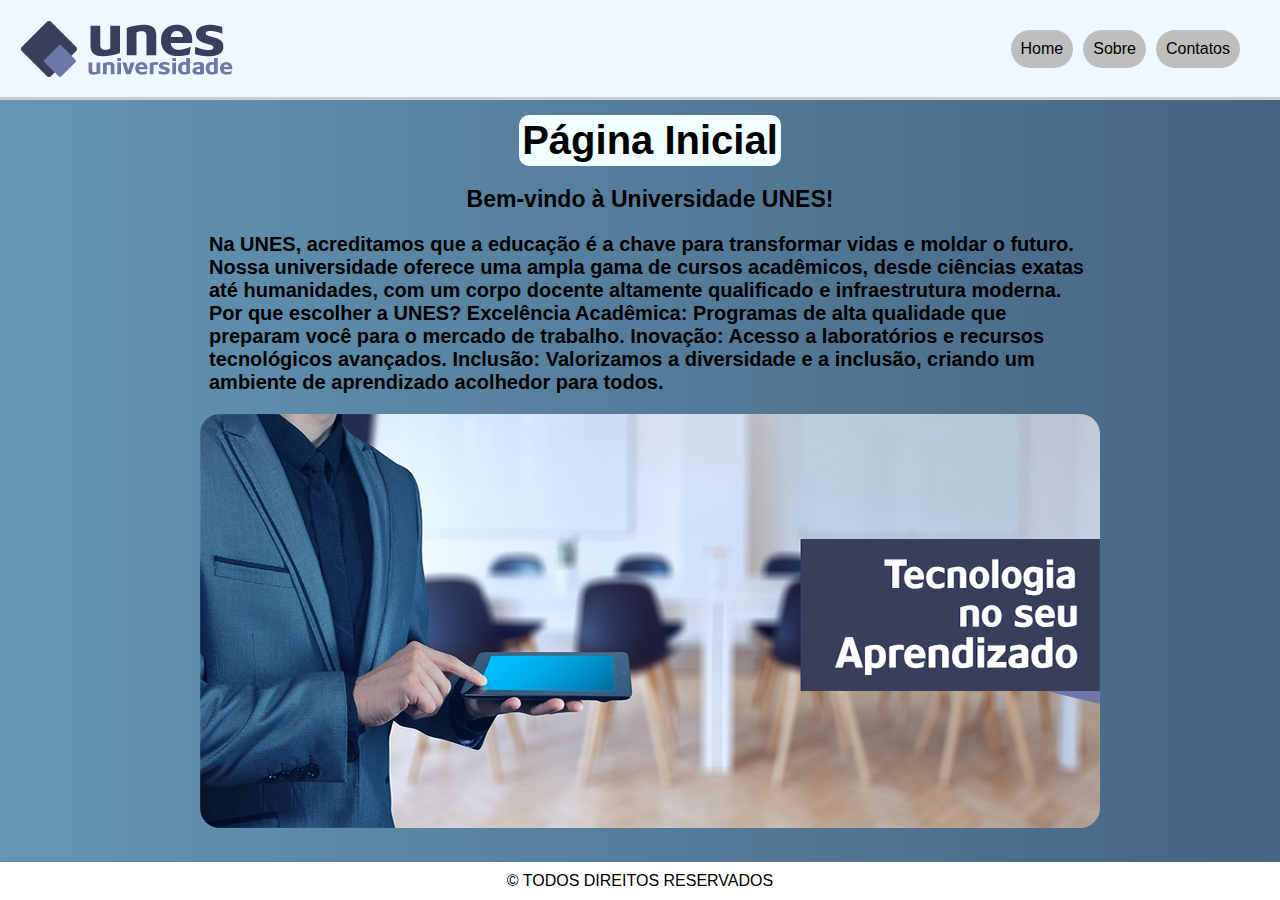
<file: Atividade 1.2/index.html>
<!DOCTYPE html>
<html lang="en">
<head>
    <link rel="stylesheet" href="style.css">
    <meta charset="UTF-8">
    <meta name="viewport" content="width=device-width, initial-scale=1.0">
    <title>Home</title>
</head>
<body>
    <header>
        <img src="logopg.png">
        <nav>
        <a class="botoesnav" href="index.html">Home</a>
        <a class="botoesnav" href="sobre.html">Sobre</a>
        <a class="botoesnav" href="contatos.html">Contatos</a>
        </nav>
    </header>
    <hr class="linhaheader">
    <main class="home">
        <section class="modulo titulo"><h1>Página Inicial</h1></section>
        <section class="modulo subtitulo"><b>Bem-vindo à Universidade UNES!</b></section>
        <section class="modulo texto">

            <b>Na UNES, acreditamos que a educação é a chave para transformar vidas e moldar o futuro. Nossa universidade oferece uma ampla gama de cursos acadêmicos, desde ciências exatas até humanidades, com um corpo docente altamente qualificado e infraestrutura moderna.
            
            Por que escolher a UNES?
            
            Excelência Acadêmica: Programas de alta qualidade que preparam você para o mercado de trabalho.
            Inovação: Acesso a laboratórios e recursos tecnológicos avançados.
            Inclusão: Valorizamos a diversidade e a inclusão, criando um ambiente de aprendizado acolhedor para todos.</b>
        </section>
        <img src="capa.png" class="imagemhome">
    </main>
    <footer>&copy; TODOS DIREITOS RESERVADOS</footer>
</body>
</html>
</file>
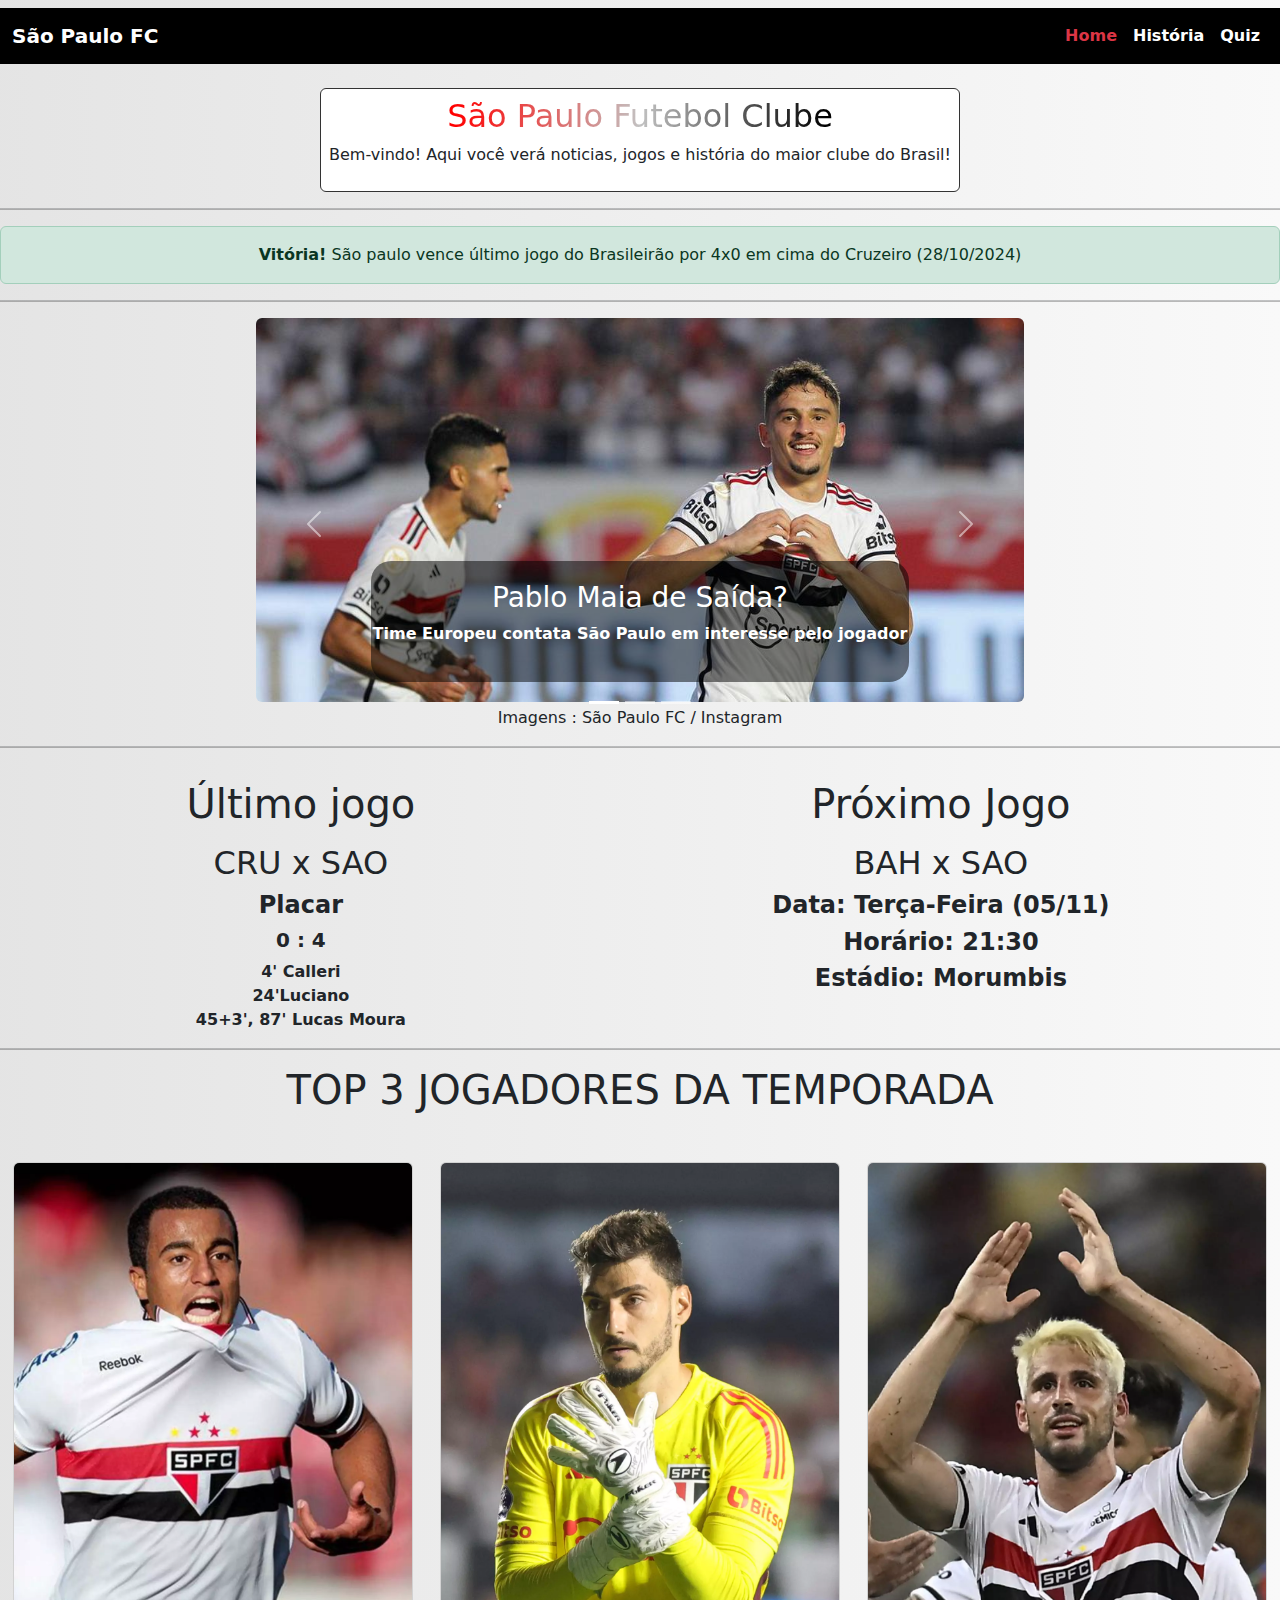
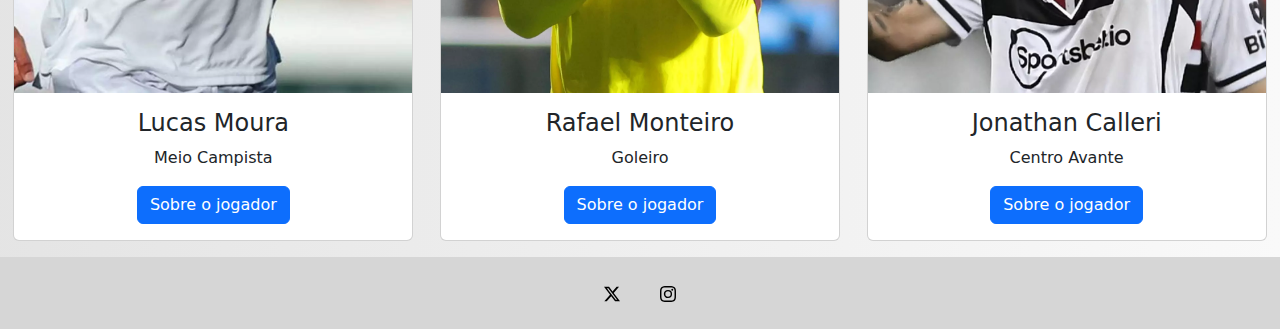
<file: Atividade 2.0/index.html>
<!DOCTYPE html>
<html lang="pt-br">
<head>
  <meta charset="UTF-8">
  <meta name="viewport" content="width=device-width, initial-scale=1.0">
  <title>Site Oficial do SPFC</title>
  <link rel="shortcut icon" href="download.jpg" type="image/x-icon">
  <link href="https://cdn.jsdelivr.net/npm/bootstrap@5/dist/css/bootstrap.min.css" rel="stylesheet">

  <style>
    body {
      background: linear-gradient(90deg, rgba(202, 202, 202, 0.5) 0%, rgba(243, 243, 243, 0.5) 100%);
    }

    nav {
      background-color: black;
      font-weight: 600;
    }

    .cent-main{
      display: flex;
      justify-content: center;
    }
    
    .content-flex{
    margin-top: 20px;
    display: flex;
    justify-content: space-around;
    }
    

    .carousel{
      width: 60%;
      margin: auto;
    }

    .carousel-caption{
      background-color: rgba(0,0,0,0.5);
      border-radius: 20px;
    }

    #footer{
      display: flex;
      justify-content: center;
      gap:40px
    }
    mark{
      background-color: rgb(184, 61, 61);
      border-radius: 2px;
      color: #fff;
    }

    .gradient {
  background: linear-gradient(90deg, rgba(255,0,0,0.5) 0%, rgba(255,255,255,1) 34%, rgba(0,0,0,0.5) 100%);
  background-clip: text;
  -webkit-text-fill-color: transparent; 
}

    .jogos-flex{
      display: flex;
      flex-direction: row;
      justify-content: space-around;
      
    }

   </style>
</head>
<body>

<!-- Barra de navegação responsiva -->
  <header>
    <nav class="navbar navbar-expand-md mt-2">
      <div class="container-fluid">
        <a class="navbar-brand text-white" href="index.html">São Paulo FC</a>
        <button class="navbar-toggler" type="button" data-bs-toggle="collapse" data-bs-target="#navbarNav" aria-controls="navbarNav" aria-expanded="false" aria-label="Toggle navigation">
          <span class="navbar-toggler-icon"></span>
        </button>
        
        <div class="collapse navbar-collapse justify-content-end" id="navbarNav">
          <ul class="navbar-nav">
            <li class="nav-item">
              <a class="nav-link active text-danger" aria-current="page" href="index.html">Home</a>
            </li>
            <li class="nav-item">
              <a class="nav-link text-white" href="historia.html">História</a>
            </li>
            <li class="nav-item">
              <a class="nav-link text-white" href="quiz/index.html" target="blank">Quiz</a>
            </li>
          </ul>
        </div>
        </div>
      </div>
    </nav>
  </header>
  
  <main>

    

<!-- Jumbotron -->

    <div class="cent-main">
    <div class="mt-4 p-2 rounded w-50 text-center" style="border: #333 1px solid; background-color: #ffffff;" >
      <h2 style="
      background: linear-gradient(90deg, rgba(255,0,0,1) 20%, rgb(194, 194, 194) 50%, rgba(0,0,0,1) 80%);
      -webkit-background-clip: text;
      background-clip: text;
      -webkit-text-fill-color: transparent;
    ">
      São Paulo Futebol Clube
    </h2>
    
      <p class="text-dark">Bem-vindo! Aqui você verá noticias, jogos e história do maior clube do Brasil!</p>
    </div>
    </div>
    
    <hr class="bg-black" style="height: 2px;"></hr>

    <!-- Alerta vitória/derrota -->

    <div class="alert alert-success text-center">
      <strong>Vitória!</strong> São paulo vence último jogo do Brasileirão por 4x0 em cima do Cruzeiro (28/10/2024)
    </div>
    <hr class="bg-black" style="height: 2px;"></hr>
<!-- Carrossel -->
<div id="demo" class="carousel slide" data-bs-ride="carousel">

  <!-- Indicadores -->
  <div class="carousel-indicators">
    <button type="button" data-bs-target="#demo" data-bs-slide-to="0" class="active"></button>
    <button type="button" data-bs-target="#demo" data-bs-slide-to="1"></button>
    <button type="button" data-bs-target="#demo" data-bs-slide-to="2"></button>
  </div>

  <!-- Itens do carrossel -->
  <div class="carousel-inner rounded">
    <div class="carousel-item active">
      <img src="imagens carrossel/pablomaia.jpg" alt="" class="d-block w-100">
      <div class="carousel-caption">
        <h3>Pablo Maia de Saída?</h3>
        <p><B>Time Europeu contata São Paulo em interesse pelo jogador</B></p>
      </div>
    </div>
    <div class="carousel-item">
      <img src="imagens carrossel/petros.jpg" alt="" class="d-block w-100">
      <div class="carousel-caption">
        <h3>Jogador de volta!</h3>
        <p><b>Após 5 meses fora, <mark>Petros</mark> retorna aos treinos</b></p>
      </div>
    </div>
    <div class="carousel-item">
      <img src="imagens carrossel/spfcruzeiro.jpg" alt="" class="d-block w-100">
      <div class="carousel-caption">
        <h3>Em busca da liderança!</h3>
        <p><b>São Paulo atropela a Raposa e segue <br> em busca do 1 lugar na tabela.</b></p>
      </div>
    </div>
  </div>
  <p class="text-center mt-1">Imagens : São Paulo FC / Instagram</p>
  <!-- Controle de esquerda e direita -->
  <button class="carousel-control-prev" type="button" data-bs-target="#demo" data-bs-slide="prev">
    <span class="carousel-control-prev-icon"></span>
  </button>
  <button class="carousel-control-next" type="button" data-bs-target="#demo" data-bs-slide="next">
    <span class="carousel-control-next-icon"></span>
  </button>
</div>


    <hr class="bg-black" style="height: 2px;"></hr>

    <div class="jogos-flex">
      <div class="text-center">
       <h1 class="m-3">Último jogo</h1>
       <h2 class="text-center">CRU x SAO</h2>
       <h4><b>Placar</b></h4>
       <h5><b>0 : 4</b></h5>
       <h><b>4' Calleri<br>24'Luciano<br>45+3', 87' Lucas Moura
       </b></h4>
      </div>
      <div class="text-center">
       <h1 class="m-3">Próximo Jogo</h1>
       <h2 class="text-center">BAH x SAO</h2>
       <h4><b>Data: Terça-Feira (05/11)</b></h4>
       <h4><b>Horário: 21:30</b></h4>
       <h4><b>Estádio: Morumbis</b></h4>
      </div>
    </div>
    <hr class="bg-black" style="height: 2px;"></hr>
    <!-- TOP JOGADORES TEMPORADA CARD -->

    <h1 class="text-center mt-3 mb-5">
      TOP 3 JOGADORES DA TEMPORADA
    </h1>
  
    <div class="content-flex">
    <div class="card" style="width:400px">
    <img class="card-img-top" src="imagens cards/1668489757-ejnxqzbzqvidpngbc4kl445xdy.webp" alt="Card image">
    <div class="card-body text-center">
      <h4 class="card-title">Lucas Moura</h4>
      <p class="card-text">Meio Campista</p>
      <a href="https://pt.wikipedia.org/wiki/Lucas_Moura" class="btn btn-primary">Sobre o jogador</a>
    </div>
  </div>
  <div class="card" style="width:400px">
    <img class="card-img-top" src="imagens cards/1616325299-53108167975e44fa0ff9bo.webp" alt="Card image">
    <div class="card-body text-center">
      <h4 class="card-title">Rafael Monteiro</h4>
      <p class="card-text">Goleiro</p>
      <a href="https://pt.wikipedia.org/wiki/Rafael_Pires_Monteiro" class="btn btn-primary">Sobre o jogador</a>
    </div>
  </div>
  <div class="card" style="width:400px">
    <img class="card-img-top" src="imagens cards/1014374011-fbl-bra-flamengo-saopaulo-2-1-2048x1365.webp" alt="Card image">
    <div class="card-body text-center">
      <h4 class="card-title">Jonathan Calleri</h4>
      <p class="card-text">Centro Avante</p>
      <a href="https://pt.wikipedia.org/wiki/Jonathan_Calleri" class="btn btn-primary">Sobre o jogador</a>
    </div>
  </div>
  </div>
</main>

<footer class="text-center p-4 text-white mt-3" style="background-color: rgb(214, 214, 214);">
<div id="footer">
  <a href="https://x.com/SaoPauloFC?ref_src=twsrc%5Egoogle%7Ctwcamp%5Eserp%7Ctwgr%5Eauthor" target="_blank"><img src="iconfooter/twitter-x.svg" alt=""></a>
 <a href="https://www.instagram.com/saopaulofc/" target="_blank"><img src="iconfooter/instagram.svg" alt=""></a>
</div>
</footer>


<script src="https://cdn.jsdelivr.net/npm/@popperjs/core@2.11.6/dist/umd/popper.min.js"></script>
<script src="https://cdn.jsdelivr.net/npm/bootstrap@5.3.0/dist/js/bootstrap.min.js"></script>
</body>
</html>
</file>
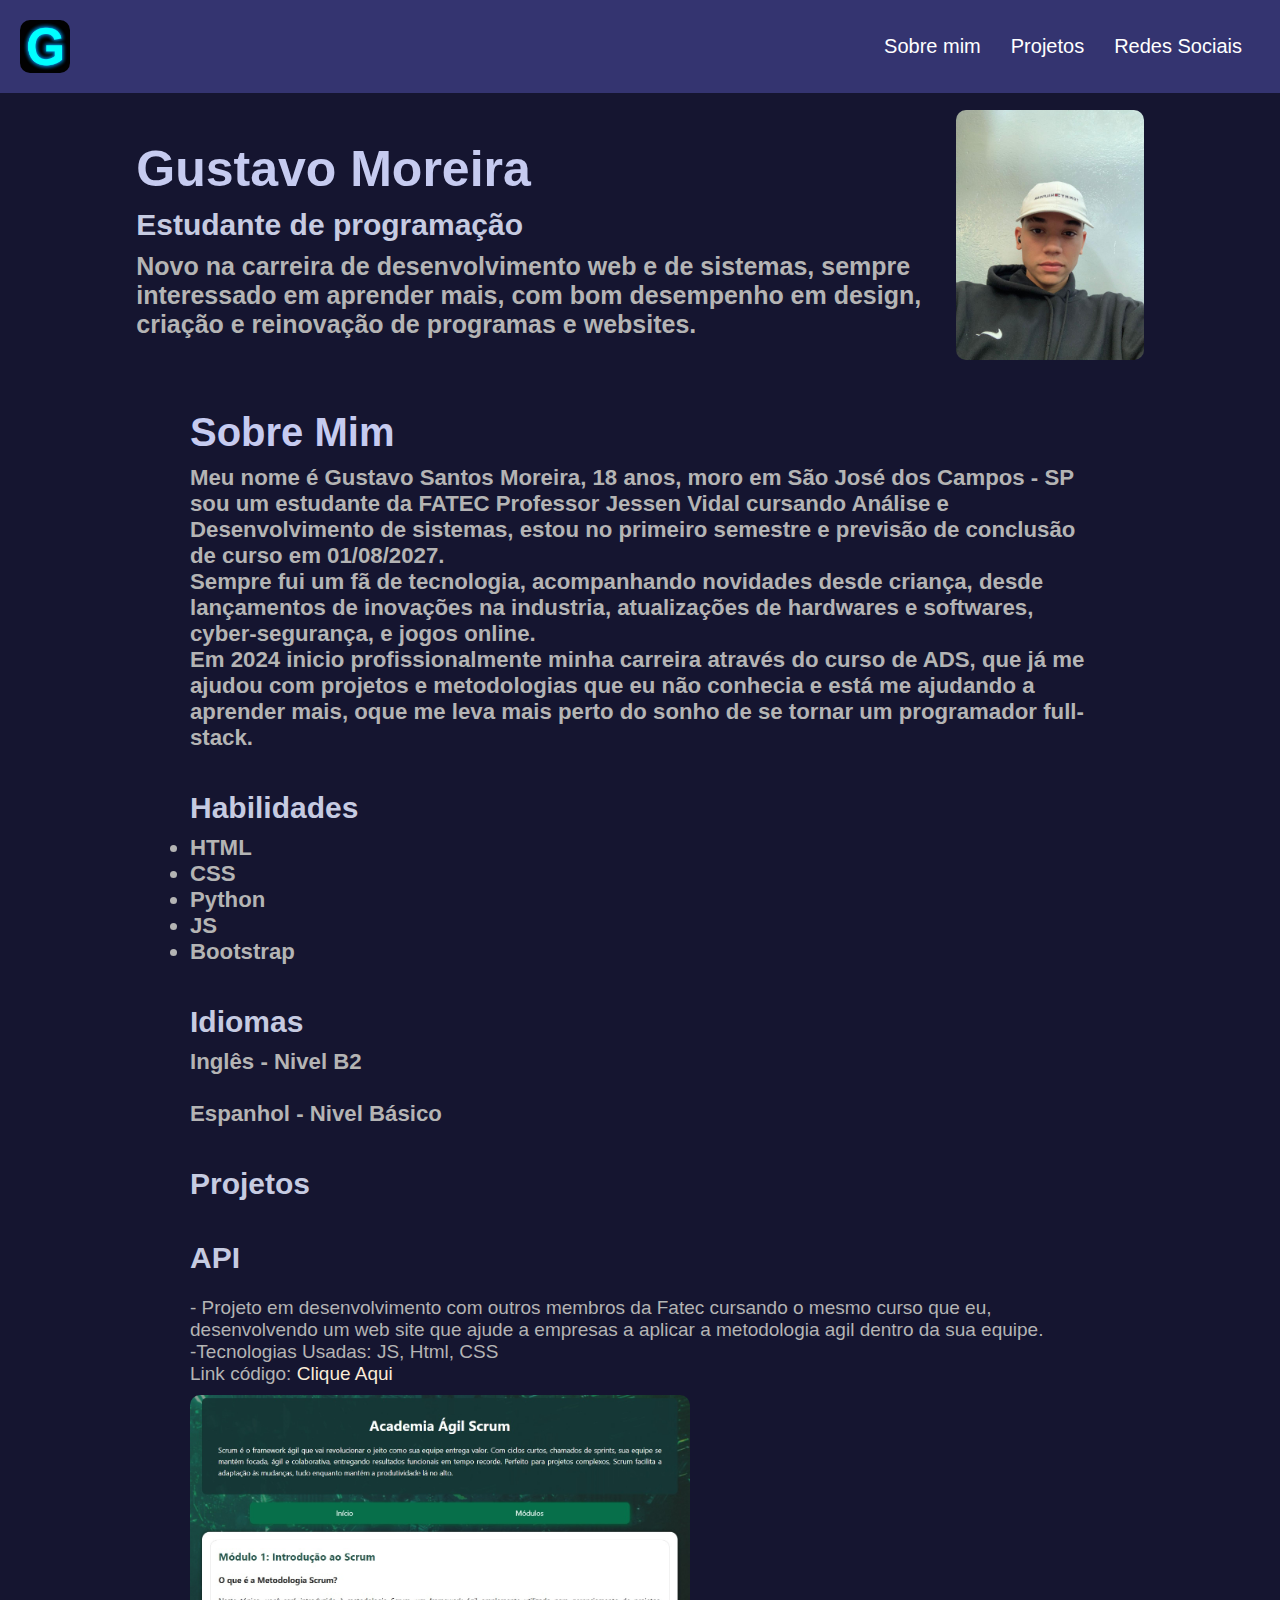
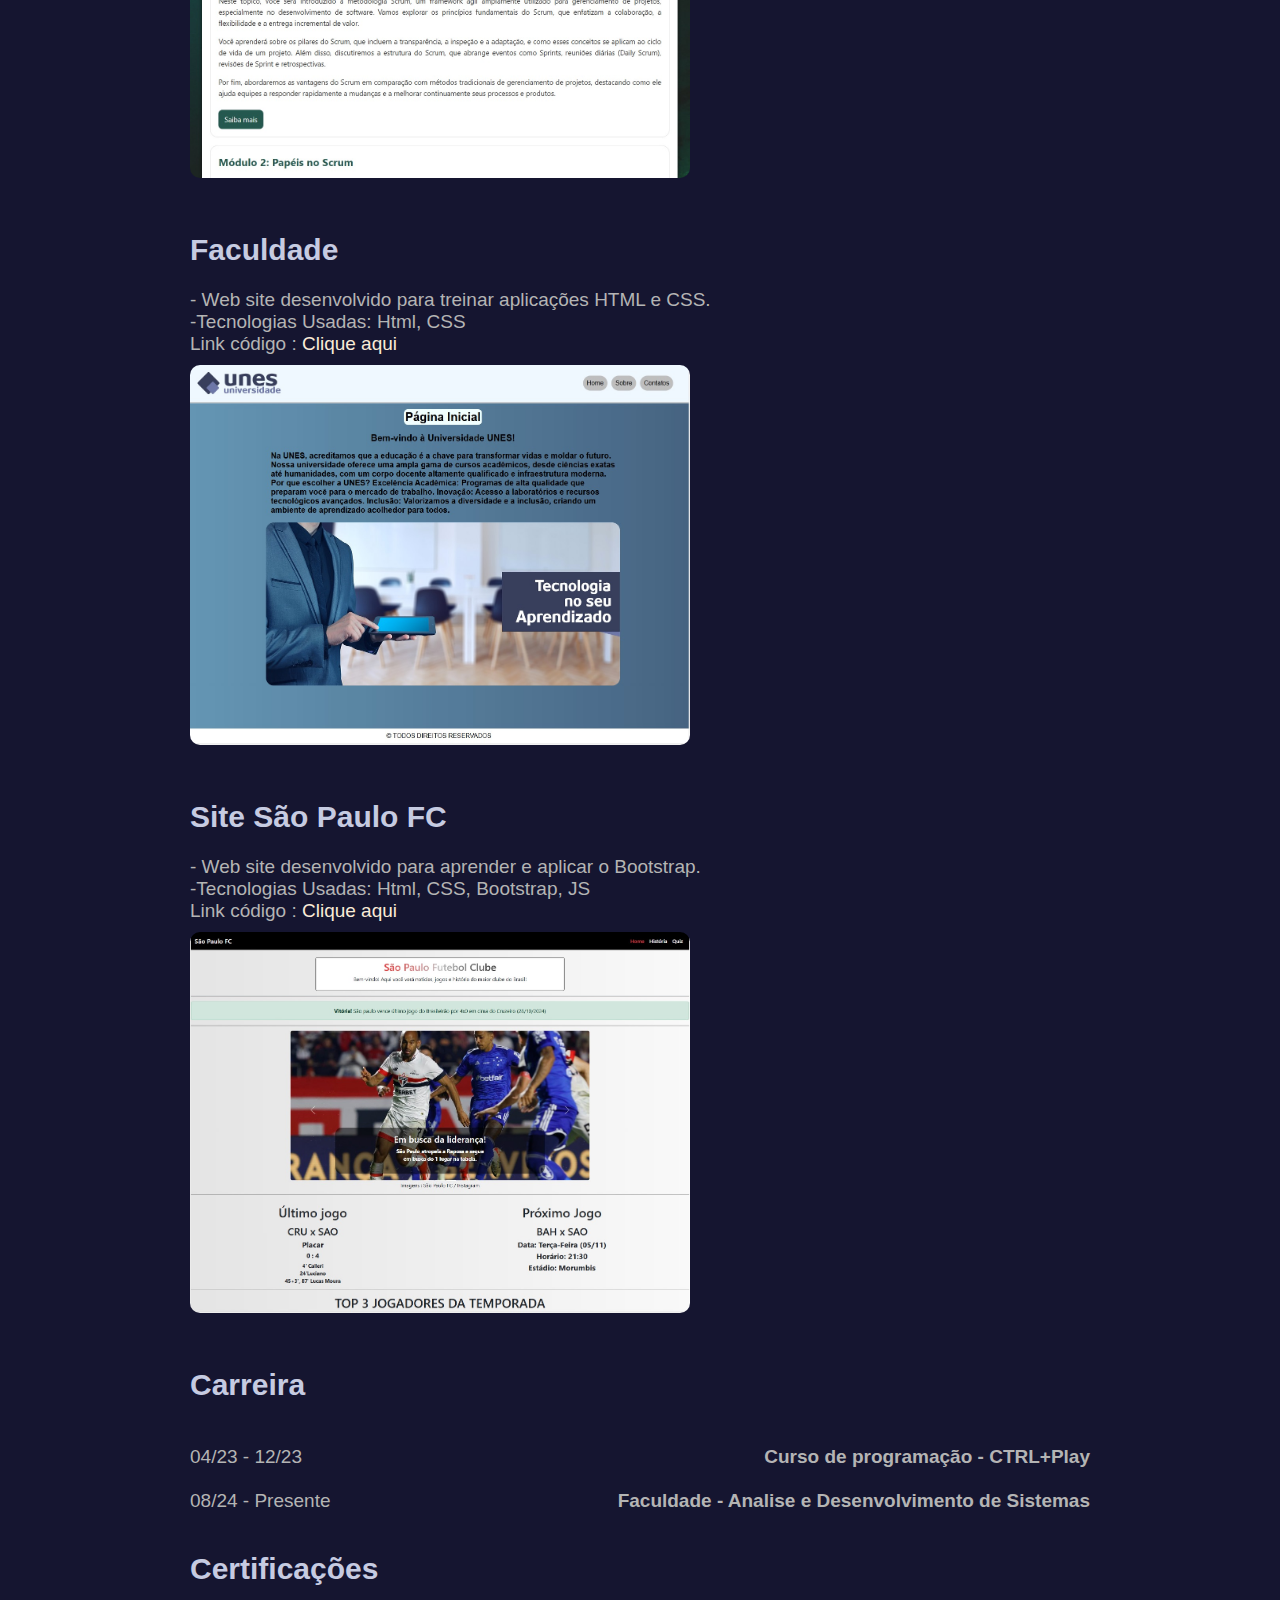
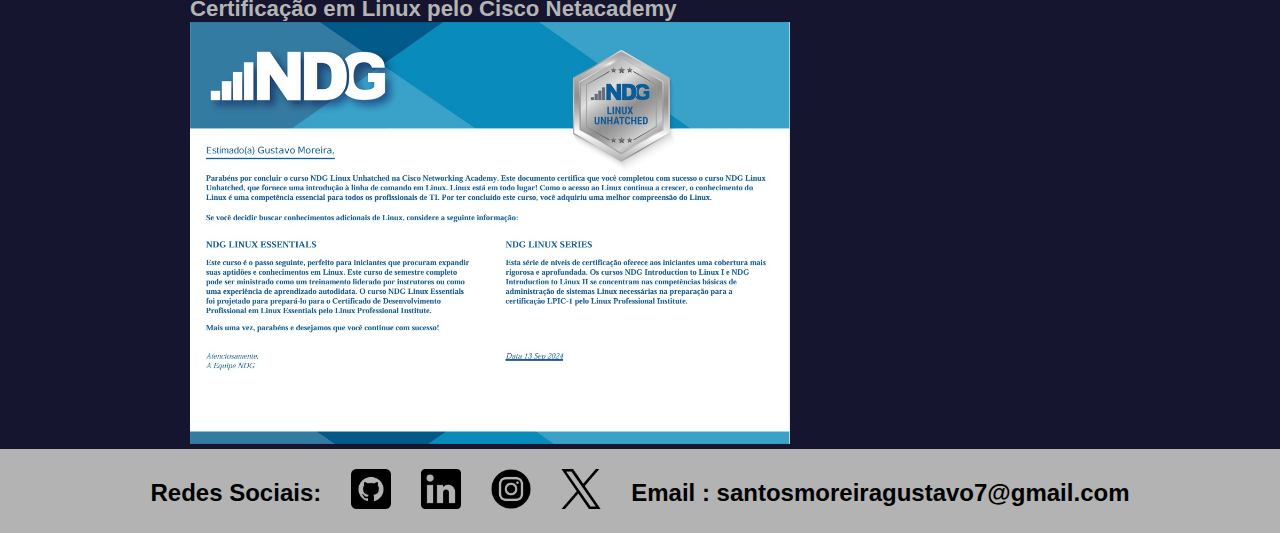
<file: Atividade 3.0/index.html>
<!DOCTYPE html>
<html lang="pt-br">
<head>
    <meta charset="UTF-8">
    <meta name="viewport" content="width=device-width, initial-scale=1.0">
    <title>Gustavo Moreira</title>
    <link rel="stylesheet" href="style.css">
    <link rel="shortcut icon" href="G.jpg" type="image/x-icon">
</head>
<body>
   <header>

    <nav> 
        <img src="G.jpg" alt="" class="g">
        <ul>
            
            <li><a href="#sobreee">Sobre mim</a></li>
            <li><a href="#project">Projetos</a></li>        
            <li><a href="#contacts">Redes Sociais</a></li>
        </ul>
    </nav>
   </header>
   <main>
    <div class="eu">
      <div class="apr">
        <h1>Gustavo Moreira</h1>
        <h2 id="sobreee">Estudante de programação</h2>
        <h3>Novo na carreira de desenvolvimento web e de sistemas, sempre interessado em aprender mais, com bom desempenho em design, criação e reinovação de programas e websites.</h3>
      </div>
      <img class="foto" src="Eu.jpg" alt="">
    </div>

    <section class="sobremim">
        <h1> Sobre Mim </h1>
        <h3>Meu nome é Gustavo Santos Moreira, 18 anos, moro em São José dos Campos - SP sou um estudante da FATEC Professor Jessen Vidal cursando Análise e Desenvolvimento de sistemas, estou no primeiro semestre e previsão de conclusão de curso em 01/08/2027.<br>
        Sempre fui um fã de tecnologia, acompanhando novidades desde criança, desde lançamentos de inovações na industria, atualizações de hardwares e softwares, cyber-segurança, e jogos online.<br>
        Em 2024 inicio profissionalmente minha carreira através do curso de ADS, que já me ajudou com projetos e metodologias que eu não conhecia e está me ajudando a aprender mais, oque me leva mais perto do sonho de se tornar um programador full-stack.
        </h2>
        <h2>Habilidades</h2>
        <h3>
        <ul>
            <li>HTML</li>
            <li>CSS</li>
            <li>Python</li>
            <li>JS</li>
            <li>Bootstrap</li>
        </ul>
        </h3>
        <h2 id="project">Idiomas</h2>
        <h3>
            Inglês - Nivel B2 <br><br>
            Espanhol - Nivel Básico
        </h3>

        <section class="Projetos">
        <h2>Projetos</h2>
        <h3>
            <h2>API</h2><br> - Projeto em desenvolvimento com outros membros da Fatec cursando o mesmo curso que eu, desenvolvendo um web site que ajude a empresas a aplicar a metodologia agil dentro da sua equipe.<br>
            -Tecnologias Usadas: JS, Html, CSS<br>
            Link código: <a class="link" href="https://github.com/Omega-Tech-API/API" target="_blank">Clique Aqui</a><br>
            <img class="fotos" src="apift.jpg" alt="">
        </h3>
        <h3>
            <h2>Faculdade</h2><br> - Web site desenvolvido para treinar aplicações HTML e CSS.<br>
            -Tecnologias Usadas: Html, CSS<br>
            Link código : <a href="https://github.com/MoreiraGu/Atividade-Jean/tree/main/Atividade%201.2" class="link" target="_blank">Clique aqui</a><br>
            <img class="fotos" src="atvdd1ft.jpg" alt="">
        </h3>
        <h3>
            <h2>Site São Paulo FC</h2><br> - Web site desenvolvido para aprender e aplicar o Bootstrap.<br>
            -Tecnologias Usadas: Html, CSS, Bootstrap, JS<br>
            Link código : <a href="https://github.com/MoreiraGu/Atividade-Jean/tree/main/Atividade%202.0" class="link" target="_blank">Clique aqui</a><br>
            <img class="fotos" src="atvdd2ft.jpg" alt="">
        </h3> 

   
        </section>
        <h2>Carreira</h2>
        <br><Br><div id="ldt">
          <p>04/23 - 12/23</p>
          <h4>Curso de programação - CTRL+Play</h4>
        </div><br>
        <div id="ldt">
          <p>08/24 - Presente</p>
          <h4>Faculdade - Analise e Desenvolvimento de Sistemas</h4>
        </div>
        <h2>Certificações</h2>

        <h3>Certificação em Linux pelo Cisco Netacademy</h3>
        <img src="linux.jpg" class="linux" alt="">

   </main>
   <footer id="contacts" class="contatos">
    <h2>Redes Sociais:</h2>
    <a href="https://github.com/MoreiraGu" target="_blank"><img src="github.png" alt=""></a>
    <a href="https://www.linkedin.com/in/gustavo-moreira-43120027b/" target="_blank"><img src="linkedin.png" alt=""></a>
    <a href="https://www.instagram.com/ootaldomoreira/" target="_blank"><img src="insta.png" alt=""></a>
    <a href="https://x.com/otaldogugu__" target="_blank"><img src="tt.png" alt=""></a>
    <h2>Email : santosmoreiragustavo7@gmail.com</h2>
</body>
</html>
</file>
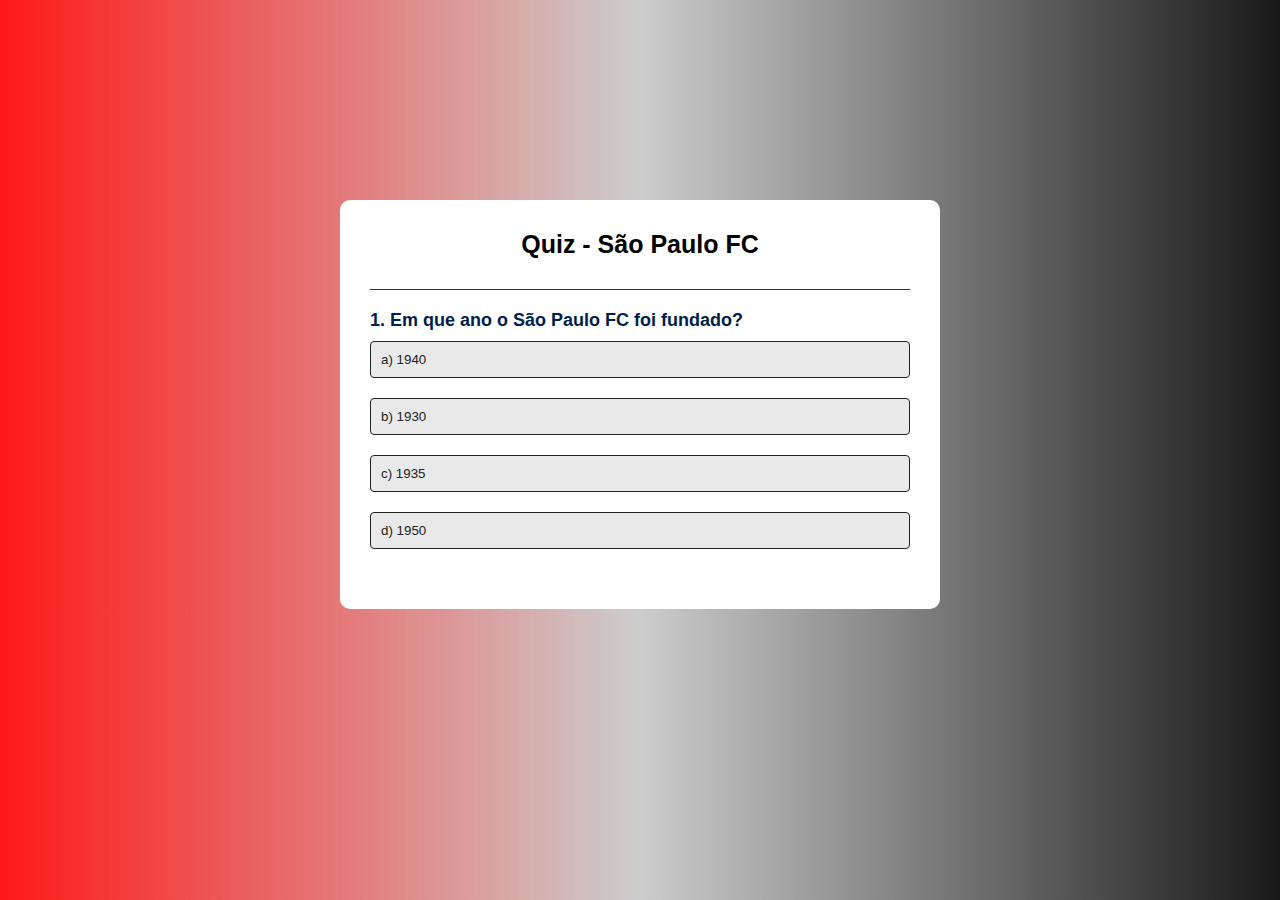
<file: Atividade 2.0/Quiz/index.html>
<!DOCTYPE html>
<html lang="en">
<head>
    <meta charset="UTF-8">
    <meta name="viewport" content="width=device-width, initial-scale=1.0">
    <link rel="stylesheet" href="style.css">
    <link rel="shortcut icon" href="favicon.jpg" type="image/x-icon">
    <title>Quiz - São Paulo FC</title>
</head>
<body>
    <div class="app">
        <h1>Quiz - São Paulo FC </h1>
        <div class="quiz">
            <h2 id="question">Question goes here</h2>
            <div id="answer-buttons">
                <button class="btn">Answer 1</button>
                <button class="btn">Answer 2</button>
                <button class="btn">Answer 3</button>
                <button class="btn">Answer 4</button>
            </div>
            <button id="next-btn">Next</button>
        </div>
    </div>
<script src="script.js"></script>
</body>
</html>
</file>
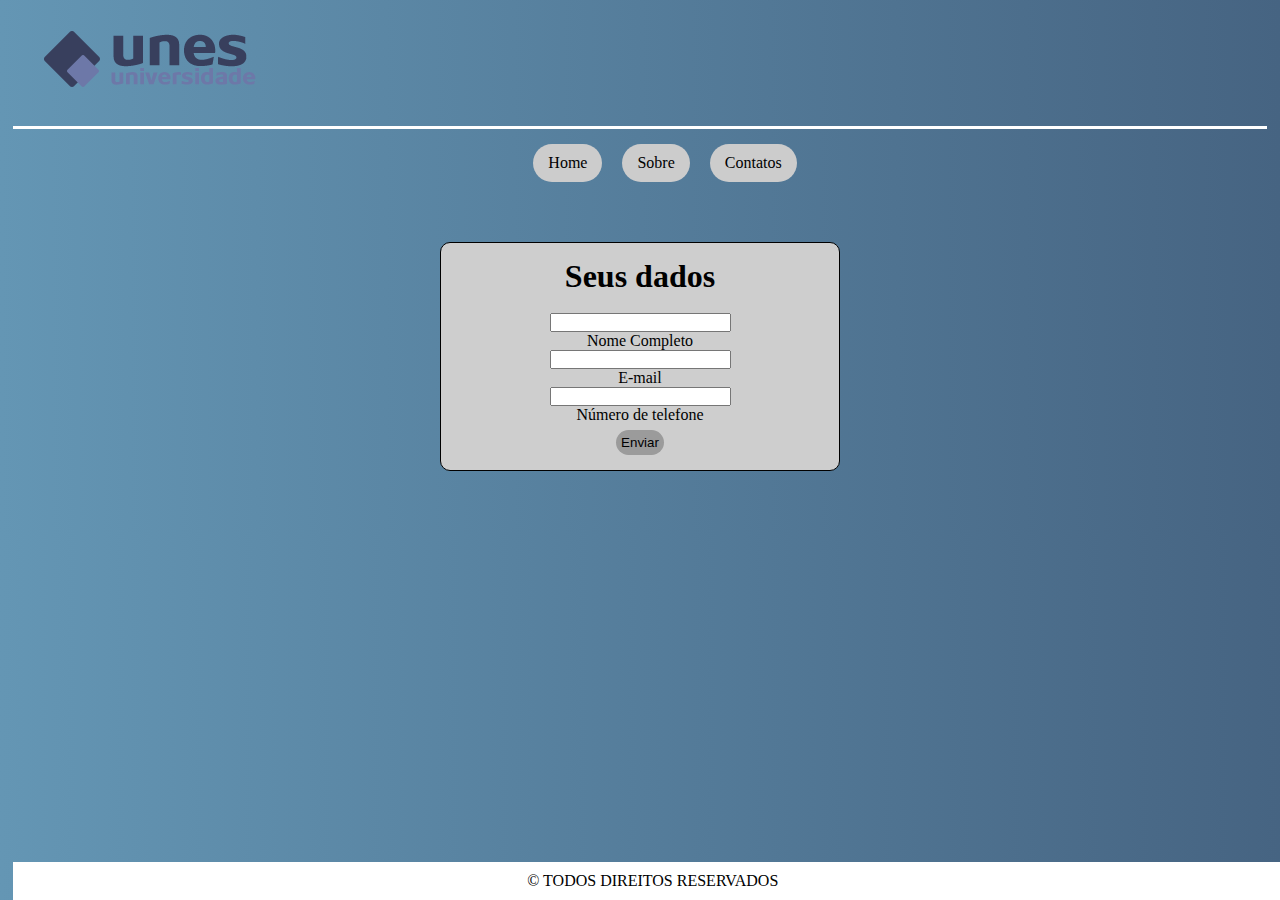
<file: Atividade 1.1/contatos.html>
<!DOCTYPE html>
<html lang="pt-br">
<head>
    <meta charset="UTF-8">
    <meta name="viewport" content="width=device-width, initial-scale=1.0">
    <link rel="icon" href="logo (1).ico">
    <link rel="stylesheet" href="style.css">
    <title>Contatos</title>
</head>
<body>
    <img class="imga" src="logopg.png">
    <hr class="linha">
    <nav>
        <ul>
         <li><a href="home.html">Home</a></li>
         <li><a href="sobre.html">Sobre</a></li>
         <li><a href="contatos.html">Contatos</a></li>
        </ul>
    </nav>
    <section id="bla">
        <h1>Seus dados</h1>
        <Br>
      <input type="text">Nome Completo</input>
      <input type="text">E-mail</input>
      <input type="text">Número de telefone</input>
      <button>Enviar</button>
    </section>
        <footer>&copy; TODOS DIREITOS RESERVADOS</footer>
    
</body>
</html>
</file>
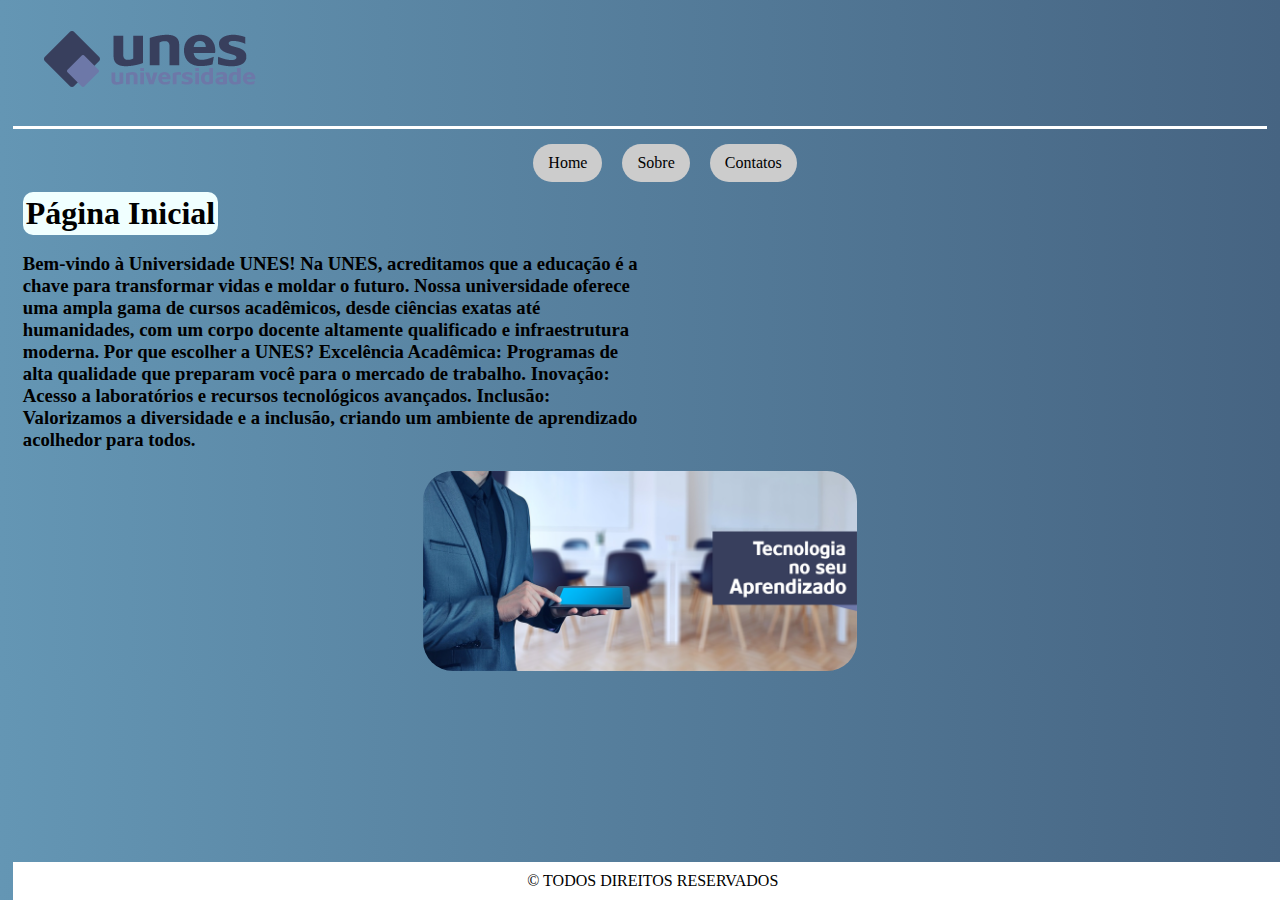
<file: Atividade 1.1/home.html>
<!DOCTYPE html>
<html lang="pt-br">
<head>
    <meta charset="UTF-8">
    <meta name="viewport" content="width=device-width, initial-scale=1.0">
    <link rel="icon" href="logo (1).ico">
    <link rel="stylesheet" href="style.css">
    <title>Home</title>
</head>
<body>
    <img class="imga" src="logopg.png">
    <hr class="linha">
    <nav>
        <ul>
         <li><a href="home.html">Home</a></li>
         <li><a href="sobre.html">Sobre</a></li>
         <li><a href="contatos.html">Contatos</a></li>
        </ul>
    </nav>
    <div class="text">
    <h1 class="th1">Página Inicial</h1>
    <br><br>
    <h3>
        Bem-vindo à Universidade UNES!

Na UNES, acreditamos que a educação é a chave para transformar vidas e moldar o futuro. Nossa universidade oferece uma ampla gama de cursos acadêmicos, desde ciências exatas até humanidades, com um corpo docente altamente qualificado e infraestrutura moderna.

Por que escolher a UNES?

Excelência Acadêmica: Programas de alta qualidade que preparam você para o mercado de trabalho.
Inovação: Acesso a laboratórios e recursos tecnológicos avançados.
Inclusão: Valorizamos a diversidade e a inclusão, criando um ambiente de aprendizado acolhedor para todos.
    </h3>
    </div>
    <div class="tec"><img style="border-radius: 30px;" src="capa.png"></div>
        <footer>&copy; TODOS DIREITOS RESERVADOS</footer>

</body>
</html>
</file>
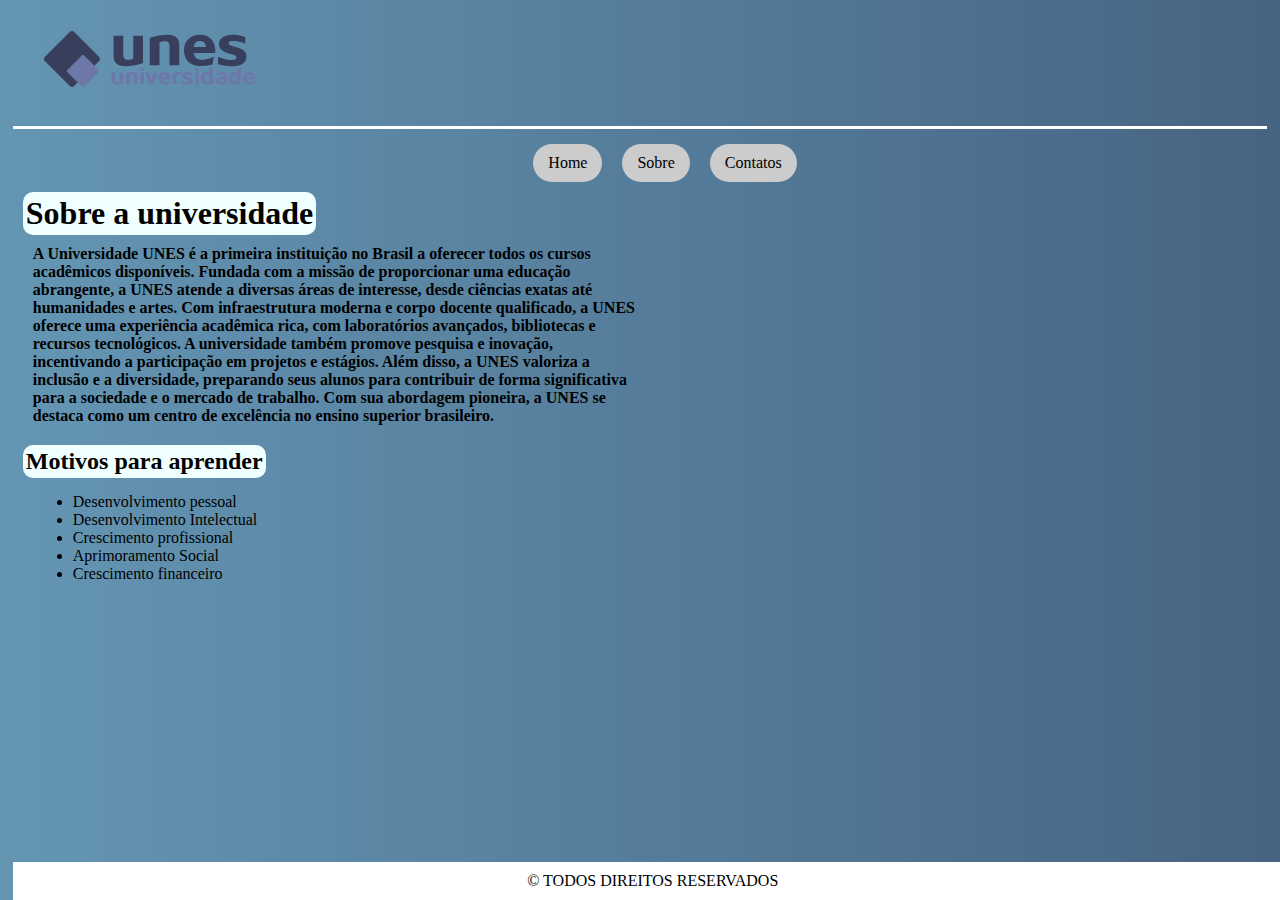
<file: Atividade 1.1/sobre.html>
<!DOCTYPE html>
<html lang="pt-br">
<head>
    <meta charset="UTF-8">
    <meta name="viewport" content="width=device-width, initial-scale=1.0">
    <link rel="icon" href="logo (1).ico">
    <link rel="stylesheet" href="style.css">
    <title>Sobre</title>
</head>
<body>
    <img class="imga" src="logopg.png">
    <hr class="linha">
    <nav>
        <ul>
         <li><a href="home.html">Home</a></li>
         <li><a href="sobre.html">Sobre</a></li>
         <li><a href="contatos.html">Contatos</a></li>
        </ul>
    </nav>
    <div class="text">
    <h1 class="th1">Sobre a universidade</h1>
    <h4 class="sobre">A Universidade UNES é a primeira instituição no Brasil a oferecer todos os cursos acadêmicos disponíveis. Fundada com a missão de proporcionar uma educação abrangente, a UNES atende a diversas áreas de interesse, desde ciências exatas até humanidades e artes.

        Com infraestrutura moderna e corpo docente qualificado, a UNES oferece uma experiência acadêmica rica, com laboratórios avançados, bibliotecas e recursos tecnológicos. A universidade também promove pesquisa e inovação, incentivando a participação em projetos e estágios.
        
        Além disso, a UNES valoriza a inclusão e a diversidade, preparando seus alunos para contribuir de forma significativa para a sociedade e o mercado de trabalho. Com sua abordagem pioneira, a UNES se destaca como um centro de excelência no ensino superior brasileiro.</h4>

    <h2 class="h2home">Motivos para aprender</h2>
    <ul>
        <li>Desenvolvimento pessoal</li>
        <li>Desenvolvimento Intelectual</li>
        <li>Crescimento profissional</li>
        <li>Aprimoramento Social</li>
        <li>Crescimento financeiro</li>
    </ul>
    </div>

        <footer>&copy; TODOS DIREITOS RESERVADOS</footer>

</body>
</html>
</file>
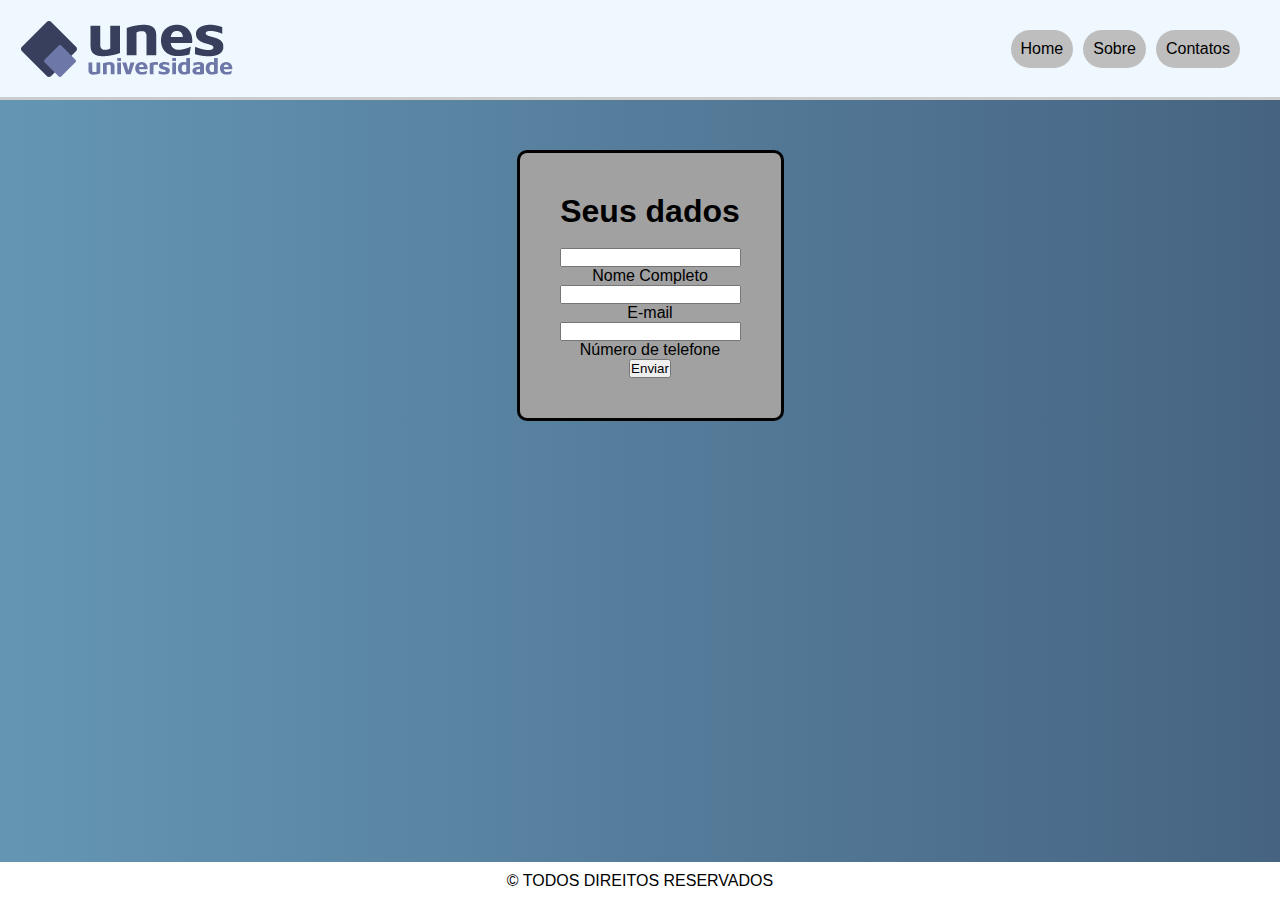
<file: Atividade 1.2/contatos.html>
<!DOCTYPE html>
<html lang="en">
<head>
    <link rel="stylesheet" href="style.css">
    <meta charset="UTF-8">
    <meta name="viewport" content="width=device-width, initial-scale=1.0">
    <title>Contatos</title>
</head>
<body>
    <header>
        <img src="logopg.png">
        <nav>
        <a class="botoesnav" href="index.html">Home</a>
        <a class="botoesnav" href="sobre.html">Sobre</a>
        <a class="botoesnav" href="contatos.html">Contatos</a>
        </nav>
    </header>
    <hr class="linhaheader">
    <main class="home">
        <section class="ok">
            <h1>Seus dados</h1>
            <Br>
          <input type="text">Nome Completo</input>
          <input type="text">E-mail</input>
          <input type="text">Número de telefone</input>
          <button>Enviar</button>
        </section>
    </main>
    <footer>&copy; TODOS DIREITOS RESERVADOS</footer>
</body>
</html>
</file>
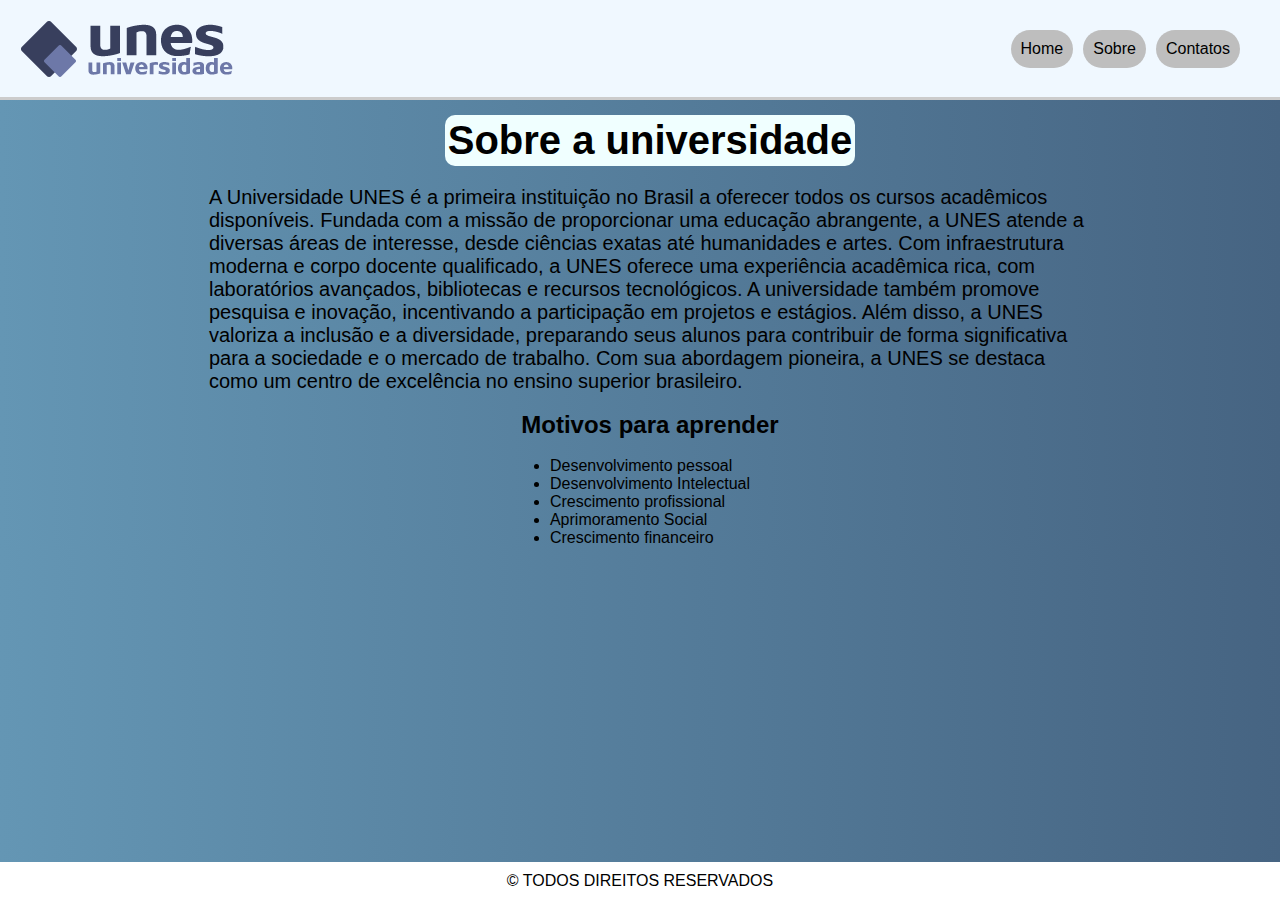
<file: Atividade 1.2/sobre.html>
<!DOCTYPE html>
<html lang="en">
<head>
    <link rel="stylesheet" href="style.css">
    <meta charset="UTF-8">
    <meta name="viewport" content="width=device-width, initial-scale=1.0">
    <title>Sobre</title>
</head>
<body>
    <header>
        <img src="logopg.png">
        <nav>
        <a class="botoesnav" href="index.html">Home</a>
        <a class="botoesnav" href="sobre.html">Sobre</a>
        <a class="botoesnav" href="contatos.html">Contatos</a>
        </nav>
    </header>
    <hr class="linhaheader">
    <main class="home">
        <section class="modulo titulo"><h1>Sobre a universidade</h1></section>
        <section class="modulo texto">A Universidade UNES é a primeira instituição no Brasil a oferecer todos os cursos acadêmicos disponíveis. Fundada com a missão de proporcionar uma educação abrangente, a UNES atende a diversas áreas de interesse, desde ciências exatas até humanidades e artes.

            Com infraestrutura moderna e corpo docente qualificado, a UNES oferece uma experiência acadêmica rica, com laboratórios avançados, bibliotecas e recursos tecnológicos. A universidade também promove pesquisa e inovação, incentivando a participação em projetos e estágios.
            
            Além disso, a UNES valoriza a inclusão e a diversidade, preparando seus alunos para contribuir de forma significativa para a sociedade e o mercado de trabalho. Com sua abordagem pioneira, a UNES se destaca como um centro de excelência no ensino superior brasileiro.
    </section>
    <br>
    <h2 class="modulo subtitulo">Motivos para aprender</h2>
    <br>
    <section class="modulo lista">
    <ul>
        <li>Desenvolvimento pessoal</li>
        <li>Desenvolvimento Intelectual</li>
        <li>Crescimento profissional</li>
        <li>Aprimoramento Social</li>
        <li>Crescimento financeiro</li>
    </ul> 
    </section>
    </main>
    <footer>&copy; TODOS DIREITOS RESERVADOS</footer>
</body>
</html>
</file>
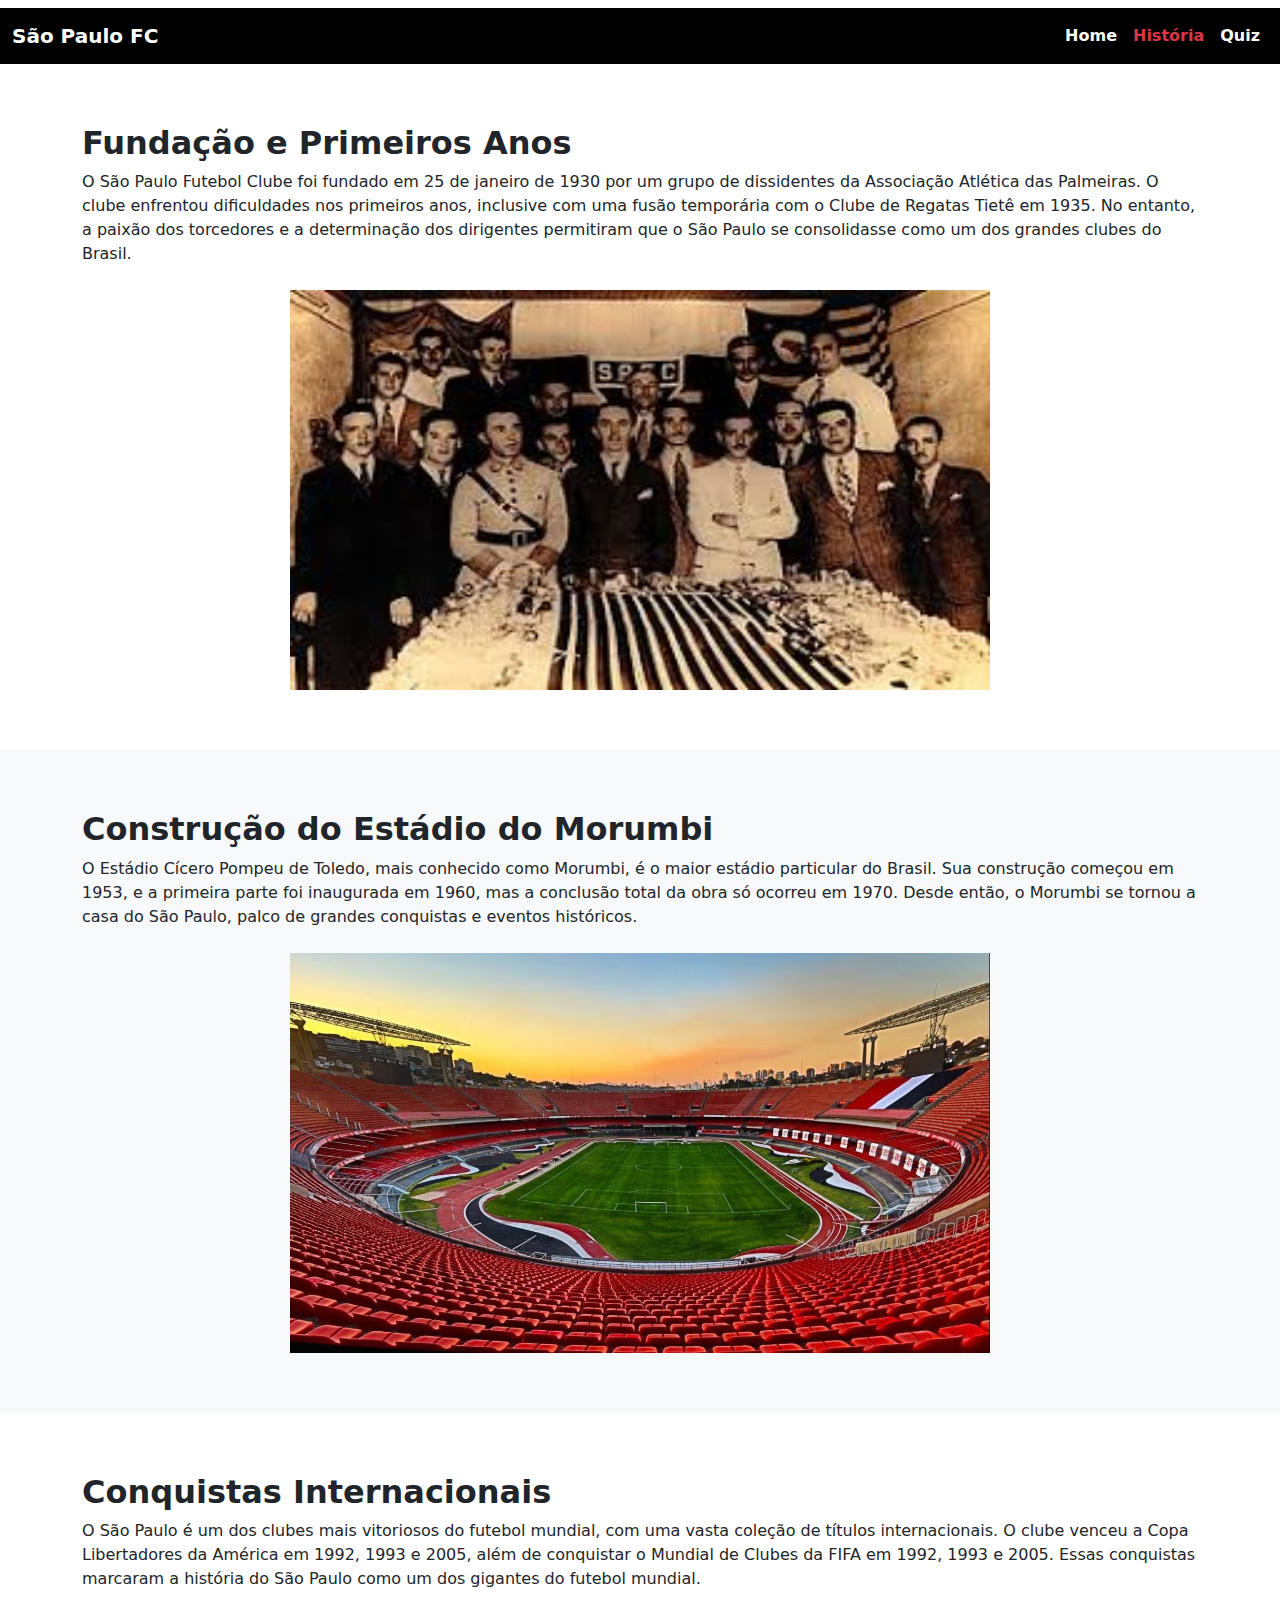
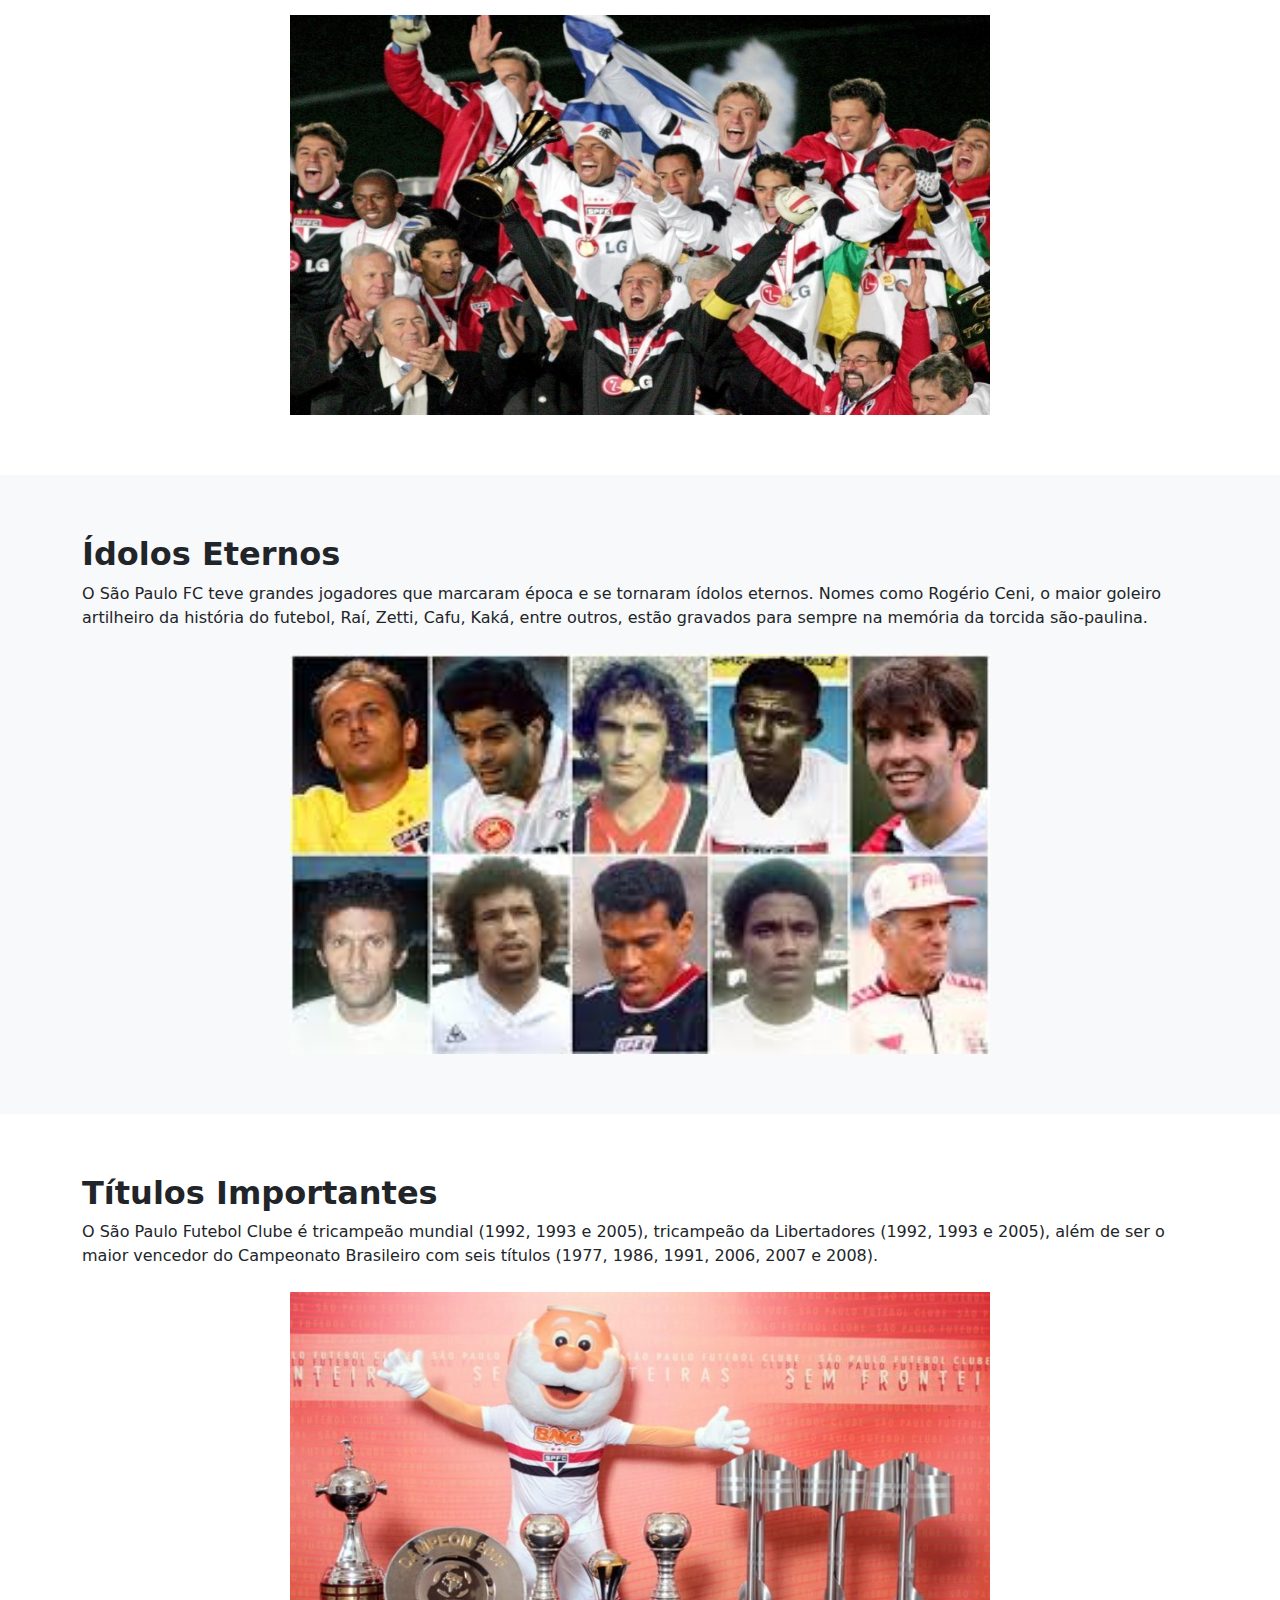
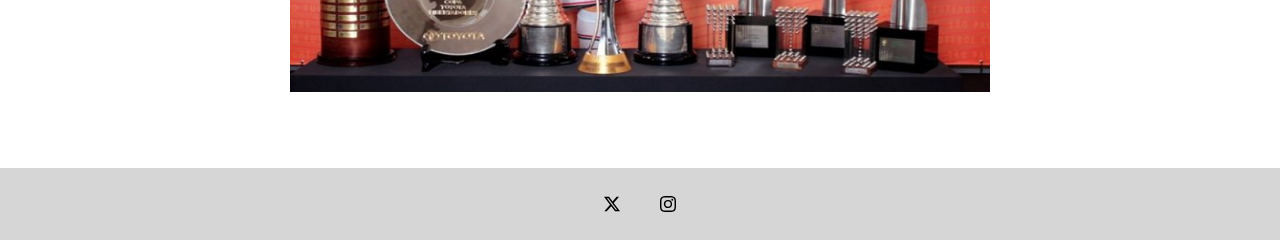
<file: Atividade 2.0/historia.html>
<!DOCTYPE html>
<html lang="pt-br">
<head>
  <meta charset="UTF-8">
  <meta name="viewport" content="width=device-width, initial-scale=1.0">
  <title>Site Oficial do SPFC</title>
  <link rel="shortcut icon" href="download.jpg" type="image/x-icon">
  <link href="https://cdn.jsdelivr.net/npm/bootstrap@5/dist/css/bootstrap.min.css" rel="stylesheet">

  <style>

    nav {
      background-color: black;
      font-weight: 600;
    }

    h1, h2 {
      font-weight: bold;
    }

    .section-padding {
      padding: 60px 0;
    }

    .img-placeholder {
      width: 100%;
      height: 400px;
      display: flex;
      justify-content: center;
      align-items: center;
      font-size: 1.5rem;
    }
    
    #footer{
      display: flex;
      justify-content: center;
      gap:40px
    }
    
    .fundacao{
    height: 100%;
    width: 100%;
    max-width: 700px;
  }
   </style>
</head>
<body>

<!-- Barra de navegação responsiva -->
<header>
  <nav class="navbar navbar-expand-md mt-2">
    <div class="container-fluid">
      <a class="navbar-brand text-white" href="index.html">São Paulo FC</a>
      <button class="navbar-toggler" type="button" data-bs-toggle="collapse" data-bs-target="#navbarNav" aria-controls="navbarNav" aria-expanded="false" aria-label="Toggle navigation">
        <span class="navbar-toggler-icon"></span>
      </button>
      
      <div class="collapse navbar-collapse justify-content-end" id="navbarNav">
        <ul class="navbar-nav">
          <li class="nav-item">
            <a class="nav-link active text-white" aria-current="page" href="index.html">Home</a>
          </li>
          <li class="nav-item">
            <a class="nav-link text-danger" href="historia.html">História</a>
          </li>
          <li class="nav-item">
            <a class="nav-link text-white" href="Quiz/index.html" target="blank">Quiz</a>
          </li>
        </ul>
      </div>
      </div>
    </div>
  </nav>
</header>
  
  <main>

    <!-- Fundação -->

<section class="section-padding">
  <div class="container">
    <h2>Fundação e Primeiros Anos</h2>
    <p>
      O São Paulo Futebol Clube foi fundado em 25 de janeiro de 1930 por um grupo de dissidentes da Associação Atlética das Palmeiras. O clube enfrentou dificuldades nos primeiros anos, inclusive com uma fusão temporária com o Clube de Regatas Tietê em 1935. No entanto, a paixão dos torcedores e a determinação dos dirigentes permitiram que o São Paulo se consolidasse como um dos grandes clubes do Brasil.
    </p>
    <div class="img-placeholder mt-4">
     <img src="historiaspfc/download.jpg" alt="" class="fundacao">
    </div>
  </div>
</section>

<!-- Morumbi -->

<section class="section-padding bg-light">
  <div class="container">
    <h2>Construção do Estádio do Morumbi</h2>
    <p>
      O Estádio Cícero Pompeu de Toledo, mais conhecido como Morumbi, é o maior estádio particular do Brasil. Sua construção começou em 1953, e a primeira parte foi inaugurada em 1960, mas a conclusão total da obra só ocorreu em 1970. Desde então, o Morumbi se tornou a casa do São Paulo, palco de grandes conquistas e eventos históricos.
    </p>
    <div class="img-placeholder mt-4">
    <img src="historiaspfc/I4VYFEVNIFMJNH6RWMY56AMVQQ.avif" class="fundacao">
  </div>
</section>

<!-- Conquistas -->

<section class="section-padding bg-white">
  <div class="container">
    <h2>Conquistas Internacionais</h2>
    <p>
      O São Paulo é um dos clubes mais vitoriosos do futebol mundial, com uma vasta coleção de títulos internacionais. O clube venceu a Copa Libertadores da América em 1992, 1993 e 2005, além de conquistar o Mundial de Clubes da FIFA em 1992, 1993 e 2005. Essas conquistas marcaram a história do São Paulo como um dos gigantes do futebol mundial.
    </p>
    <div class="img-placeholder mt-4">
      <img src="historiaspfc/001-4.jpg" class="fundacao">
    </div>
  </div>
</section>

<!-- Idolos -->

<section class="section-padding bg-light">
  <div class="container">
    <h2>Ídolos Eternos</h2>
    <p>
      O São Paulo FC teve grandes jogadores que marcaram época e se tornaram ídolos eternos. Nomes como Rogério Ceni, o maior goleiro artilheiro da história do futebol, Raí, Zetti, Cafu, Kaká, entre outros, estão gravados para sempre na memória da torcida são-paulina.
    </p>
    <div class="img-placeholder mt-4">
      <img src="historiaspfc/idolos.jpg" class="fundacao"
    </div>
  </div>
</section>

<!-- Titulos -->

<section class="section-padding bg-white">
  <div class="container">
    <h2>Títulos Importantes</h2>
    <p>
      O São Paulo Futebol Clube é tricampeão mundial (1992, 1993 e 2005), tricampeão da Libertadores (1992, 1993 e 2005), além de ser o maior vencedor do Campeonato Brasileiro com seis títulos (1977, 1986, 1991, 2006, 2007 e 2008).
    </p>
    <div class="img-placeholder mt-4">
      <img src="historiaspfc/titulos-768x494.jpg" class="fundacao">
    </div>
  </div>
</section>
</main>

<footer class="text-center p-4 text-white mt-3" style="background-color: rgb(214, 214, 214);">
  <div id="footer">
    <a href="https://x.com/SaoPauloFC?ref_src=twsrc%5Egoogle%7Ctwcamp%5Eserp%7Ctwgr%5Eauthor" target="_blank"><img src="iconfooter/twitter-x.svg" alt=""></a>
   <a href="https://www.instagram.com/saopaulofc/" target="_blank"><img src="iconfooter/instagram.svg" alt=""></a>
  </div>
  </footer>

<script src="https://cdn.jsdelivr.net/npm/@popperjs/core@2.11.6/dist/umd/popper.min.js"></script>
<script src="https://cdn.jsdelivr.net/npm/bootstrap@5.3.0/dist/js/bootstrap.min.js"></script>
</body>
</html>
</file>
<file: Atividade 1.2/style.css>
*{
    padding: 0;
    margin: 0;
    box-sizing: border-box;
    font-family: sans-serif;
}

body{
    background: linear-gradient(to right, rgb(100, 150, 180), rgb(70, 100, 130));
}

header{
    display: flex;
    flex-direction: row;
    margin: 0 auto;
    align-items: center;
    justify-content: space-between;
    padding: 20px;
    background-color: aliceblue;
}

nav{
    display: flex;
    justify-content: center;
    gap: 10px;
    margin-right: 20px;
}

.botoesnav{
    text-decoration: none;
    color: black;
    background-color: rgb(190, 190, 190);
    padding: 10px;
    border-radius: 20px;
}

.linhaheader{
    border: none;
    height: 3px;
    background-color: rgb(204, 204, 204);
}

footer{

    text-align: center;
    background-color: rgb(255, 255, 255);
    padding: 10px;
    width: 100%;
    position: fixed;
    bottom: 0;
}

main{
    display: flex;
    flex-direction: column;
    align-items: center;
    margin-left: 20px;
}

section.modulo.titulo{
        background-color: azure;
        display: inline-block;
        border-radius: 10px;
        font-size: 20px;
        padding: 3px;
        margin-top: 15px;

}

section.modulo.subtitulo{
    margin-top: 20px;
    font-size: 23px;

}

section.modulo.texto{
    margin-top: 20px;
    font-size: 20px;
    width: 70%;
    
}

.imagemhome{
    margin-top: 20px;
    border-radius: 20px;

}

.ok{
    margin-top: 50px;
    display: flex;
    flex-direction: column;
    border: rgb(2, 2, 2) solid 3px;
    padding: 40px;
    background-color: rgb(161, 161, 161);
    align-items: center;
    border-radius: 10px;
}
</file>
<file: Atividade 3.0/style.css>
* {
    margin: 0;
    padding: 0;
    box-sizing: border-box;
}

html{
    scroll-behavior: smooth;
}

body, html {
    height: 100%;
    font-family: Arial, sans-serif;
    background-color: rgb(21, 21, 48);
    margin: auto;
}


.g{
    width: 50px;
    margin: 20px;
    border-radius: 10px;


}

nav{
    font-size:20px ;
    font: 600;
    display: flex;
    background-color: rgb(52, 52, 112);
    justify-content: space-between;
    position: fixed;
    width: 100%;
    top: 0;
}

nav ul {
    list-style-type: none;
    display: flex;
    align-items: center;
    margin-right: 23px;
}

nav ul li {
    margin: 0;
}

nav ul li a {
    color: white;
    padding: 15px;
    text-decoration: none;
    display: block;
}

nav ul li a:hover {
    color: #555;
}

main{
    max-width: 1500px;
    margin:auto;
}

.eu{
    display: flex;
    flex-direction: row;
    justify-content: center;
    margin-top:110px ;

}

.apr{
    max-width: 800px;
    margin-right: 20px;
    margin-top: 20px;
}

.apr h1,h2,h3{
    margin-top: 10px;
}

.apr h1{
    color: rgb(198, 203, 240);
    font-size: 50px;
}
.apr h2{
    color: rgb(198, 203, 225);
    font-size: 30px;
}
.apr h3{
    color: rgb(180, 180, 180);
    font-size: 25px;
}

.foto{
   height: 250px;
   border-radius: 10px;
}

.sobremim{
    color: rgb(180, 180, 180);
    font-size: 19px;
    max-width: 900px;
    margin: auto;
    margin-top: 50px;
}

.sobremim h1{
   font-size: 40px !important;
   color: rgb(198, 203, 240);
   margin-top: 30px;
}

.sobremim h2{
    color:rgb(198, 203, 225); 
    font-size: 30px;
    margin-top: 40px;

}

#ldt{
    display: flex;
    justify-content:space-between ;
 
}


.linux{
    width: 600px;
}

.contatos{
    display: flex;
    margin: auto;
    width: 100%;
    justify-content: center;
    gap: 30px;
    padding: 20px;
    background-color: rgb(179, 179, 179);
}

.contatos img{
    height: 40px;
    
}
.contatos img:hover{
    height: 42px;
    background-color: rgb(211, 211, 211);
    padding: 3px;
}

.link {
    color: antiquewhite;
    text-decoration: none;
}
.link:hover {
    color: rgb(207, 207, 207);
}

.fotos{
    width: 500px;
    border-radius: 10px;
    margin: 10px 0 10px 0;
}
</file>
<file: Atividade 2.0/Quiz/style.css>
* {
    margin: 0;
    padding: 0;
    font-family: 'Arial', sans-serif;
    box-sizing: border-box;
}

body{
    background: linear-gradient(90deg, rgba(255, 0, 0, 0.9) 0%, rgba(155, 155, 155, 0.5) 50%, rgba(0,0,0,0.9) 100%);
}
.app{
    background-color: #fff;
    width: 90%;
    max-width: 600px;
    margin: 200px auto 0;
    border-radius: 10px;
    padding: 30px;

}

.app h1{
    font-size: 25px;
    color: #000000;
    font-weight: 600;
    border-bottom: 1px solid #333;
    padding-bottom: 30px;
    text-align: center;
}

.quiz{
    padding: 20px 0;

}

.quiz h2{
    font-size: 18px;
    color:#001e4d ;
    font-weight: 600;
}

.btn{
    background: #e9e9e9;
    color: #222;
    font-weight: 500;
    width: 100%;
    border: 1px solid #222;
    padding: 10px;
    margin: 10px 0;
    text-align: left;
    border-radius: 4px;
    cursor:pointer;
    transition:all 0.3s ;
}

.btn:hover:not([disabled]){
    background: #222;
    color: #fff;
}

.btn:disabled{
    cursor: no-drop;
}

#next-btn{
    background:#001e4d ;
    color: #fff;
    font-weight: 500;
    width: 150px;
    border: 0;
    padding: 10px;
    margin:20px auto 0;
    border-radius: 4px;
    cursor: pointer;
    display: none;
}

.correct{
    background:#088356 ;
    color: white;
}

.incorrect{
    background:#ff9393;
}
</file>
<file: Atividade 1.1/style.css>
* {
     margin: 0;
     padding: 0;
     box-sizing: border-box;
 }

.linha{
     background-color: rgb(255, 255, 255);
     margin: 5px 0;
     height: 3px;
     border: none;

}
body{
     background: linear-gradient(to right, rgb(100, 150, 180), rgb(70, 100, 130));
     margin: 0px 1%;
}


nav ul{
 display: flex;
 justify-content: center;
 gap: 20px;
}

nav ul li{
 display: flex;
 background-color: rgb(204, 204, 204);
 border-radius: 20px;
 padding: 10px 15px;
 transition: background-color 0.3s ease;
}

nav ul li a{
     text-decoration: none;
     color: rgb(0, 0, 0);
}

nav ul li:hover{
   background-color: rgb(255, 255, 255);
   }

nav ul li a:hover{
     color: rgb(0, 0, 0);
     }


.imga{
     margin: 30px;
}

ul {
     margin-left: 50px;
     margin-top: 15px;
}

.text{
     margin-left: 10px;
}

.sobre{
     text-align: auto;
     margin:10px 10px;
     margin-right: 50%;
}

footer{

     text-align: center;
     background-color: rgb(255, 255, 255);
     padding: 10px;
     width: 100%;
     position: fixed;
     bottom: 0;
}

.th1{
    background-color: azure;
    display: inline-block;
    border-radius: 10px;
    padding: 3px;
    margin-top: 10px;

}

.h2home{
     background-color: azure;
     display: inline-block;
     border-radius: 10px;
     padding: 3px;
     margin-top: 10px;
}
.tec{
     display: flex;
     justify-content: center;
     margin-top: 20px;
     height: 200px;
}

h3{
     margin-right: 50%;
}

section {
     display: flex;
     flex-direction: column;
     align-items: center;
     border: 1px solid;
     width: 50%;
     max-width: 400px;
     margin: 60px auto;
     padding: 15px; 
     background-color: rgb(206, 206, 206);
     border-radius: 10px; 
 }

 button{
     padding: 5px;
     border-radius: 20px;
     background-color: rgb(155, 155, 155);
     margin-top: 6px;
     border: none;
 }
 button:hover{
     background-color: antiquewhite;
     border-radius: 20px;

 }
</file>
